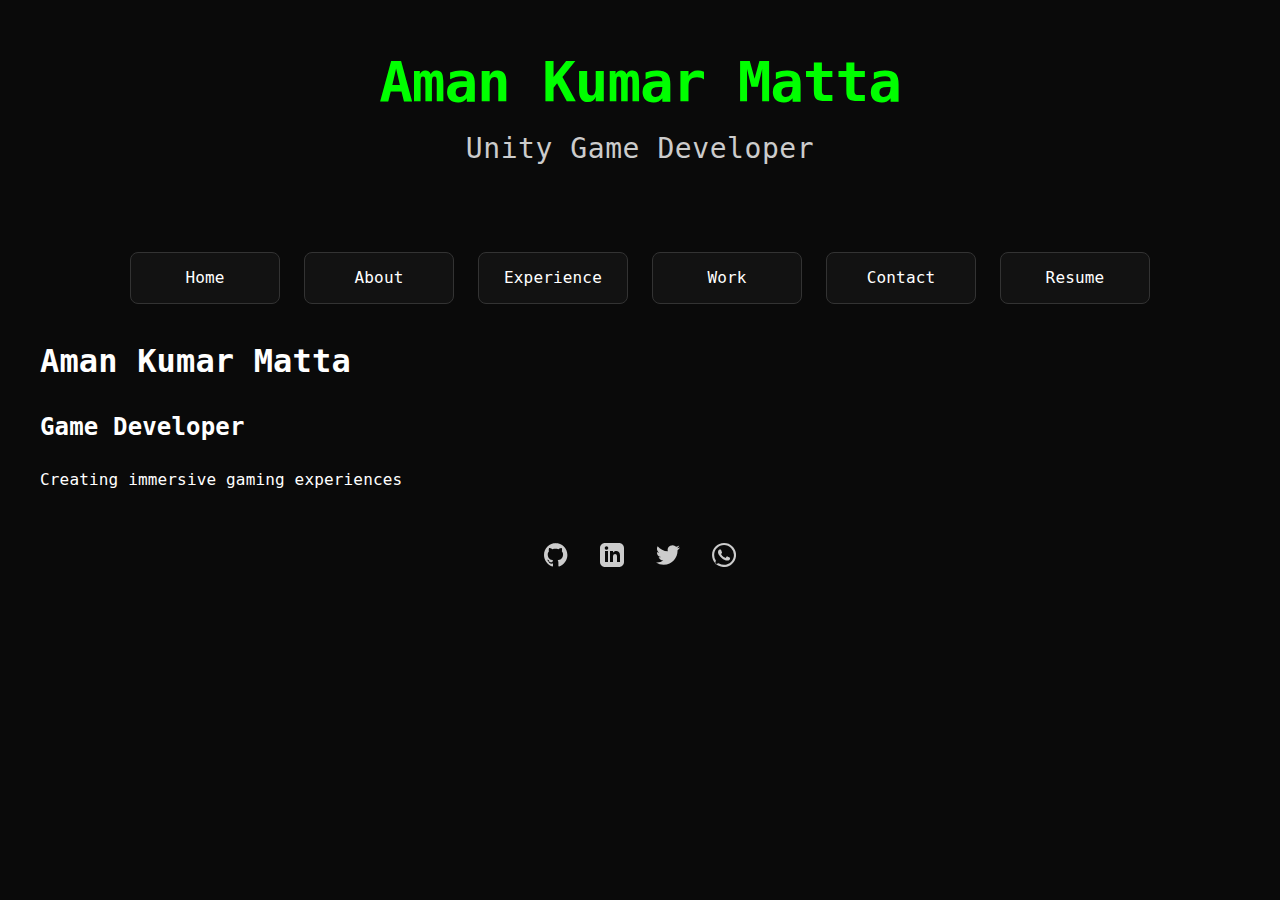
<file: index.html>
<!DOCTYPE html>
<html lang="en">
<head>
    <meta charset="UTF-8">
    <meta name="viewport" content="width=device-width, initial-scale=1.0">
    <meta name="description" content="Aman Kumar Matta - Game Developer Portfolio showcasing projects, experience, and skills in game development.">
    <meta name="theme-color" content="#121212">
    <title>Aman Kumar Matta - Game Developer</title>
    <link rel="stylesheet" href="css/styles.css">
    <link rel="icon" type="image/x-icon" href="assets/icons/favicon.ico">
    <!-- FiraCode Mono Nerd Font is a custom font that needs to be installed locally -->
    <!-- Download from: https://www.nerdfonts.com/font-downloads -->
    <!-- For web use, consider using Google Fonts' Fira Code as a fallback -->
    <link rel="preconnect" href="https://fonts.googleapis.com">
    <link rel="preconnect" href="https://fonts.gstatic.com" crossorigin>
    <link href="https://fonts.googleapis.com/css2?family=Fira+Code:wght@400;500;600;700&display=swap" rel="stylesheet">
</head>
<body>
    <div class="container">
        <header class="header">
            <h1>Aman Kumar Matta</h1>
            <h2>Unity Game Developer</h2>
        </header>

        <nav class="nav" role="navigation" aria-label="Main navigation">
            <a href="#home" class="nav-link" data-page="home" aria-current="page">Home</a>
            <a href="#about" class="nav-link" data-page="about">About</a>
            <a href="#experience" class="nav-link" data-page="experience">Experience</a>
            <a href="#work" class="nav-link" data-page="work">Work</a>
            <a href="#contact" class="nav-link" data-page="contact">Contact</a>
            <a href="assets/files/My Resume.pdf" download="Aman_Kumar_Matta_Resume.pdf" class="nav-link" aria-label="Download Resume">
                Resume
            </a>
        </nav>

        <main id="main-content" role="main">
            <!-- Content will be loaded here dynamically -->
        </main>

        <footer class="socials" role="contentinfo">
            <a href="https://github.com/amankumarmatta" target="_blank" rel="noopener noreferrer" class="social-link" aria-label="Visit GitHub Profile">
                <svg width="24" height="24" viewBox="0 0 24 24" fill="currentColor" aria-hidden="true">
                    <path d="M12 0c-6.626 0-12 5.373-12 12 0 5.302 3.438 9.8 8.207 11.387.599.111.793-.261.793-.577v-2.234c-3.338.726-4.033-1.416-4.033-1.416-.546-1.387-1.333-1.756-1.333-1.756-1.089-.745.083-.729.083-.729 1.205.084 1.839 1.237 1.237 1.237 1.07 1.834 2.807 1.304 3.492.997.107-.775.418-1.305.762-1.604-2.665-.305-5.467-1.334-5.467-5.931 0-1.311.469-2.381 1.236-3.221-.124-.303-.535-1.524.117-3.176 0 0 1.008-.322 3.301 1.23.957-.266 1.983-.399 3.003-.404 1.02.005 2.047.138 3.006.404 2.291-1.552 3.297-1.23 3.297-1.23.653 1.653.242 2.874.118 3.176.77.84 1.235 1.911 1.235 3.221 0 4.609-2.807 5.624-5.479 5.921.43.372.823 1.102.823 2.222v3.293c0 .319.192.694.801.576 4.765-1.589 8.199-6.086 8.199-11.386 0-6.627-5.373-12-12-12z"/>
                </svg>
            </a>
            <a href="https://www.linkedin.com/in/amankumarmatta/" target="_blank" rel="noopener noreferrer" class="social-link" aria-label="Visit LinkedIn Profile">
                <svg width="24" height="24" viewBox="0 0 24 24" fill="currentColor" aria-hidden="true">
                    <path d="M19 0h-14c-2.761 0-5 2.239-5 5v14c0 2.761 2.239 5 5 5h14c2.762 0 5-2.239 5-5v-14c0-2.761-2.238-5-5-5zm-11 19h-3v-11h3v11zm-1.5-12.268c-.966 0-1.75-.79-1.75-1.764s.784-1.764 1.75-1.764 1.75.79 1.75 1.764-.783 1.764-1.75 1.764zm13.5 12.268h-3v-5.604c0-3.368-4-3.113-4 0v5.604h-3v-11h3v1.765c1.396-2.586 7-2.777 7 2.476v6.759z"/>
                </svg>
            </a>
            <a href="https://twitter.com/amankumarmatta" target="_blank" rel="noopener noreferrer" class="social-link" aria-label="Visit Twitter Profile">
                <svg width="24" height="24" viewBox="0 0 24 24" fill="currentColor" aria-hidden="true">
                    <path d="M23.953 4.57a10 10 0 01-2.825.775 4.958 4.958 0 002.163-2.723c-.951.555-2.005.959-3.127 1.184a4.92 4.92 0 00-8.384 4.482C7.69 8.095 4.067 6.13 1.64 3.162a4.822 4.822 0 00-.666 2.475c0 1.71.87 3.213 2.188 4.096a4.904 4.904 0 01-2.228-.616v.06a4.923 4.923 0 003.946 4.827 4.996 4.996 0 01-2.212.085 4.936 4.936 0 004.604 3.417 9.867 9.867 0 01-6.102 2.105c-.39 0-.779-.023-1.17-.067a13.995 13.995 0 007.557 2.209c9.053 0 13.998-7.496 13.998-13.985 0-.21 0-.42-.015-.63A9.935 9.935 0 0024 4.59z"/>
                </svg>
            </a>
            <a href="https://wa.me/+918341016691" target="_blank" rel="noopener noreferrer" class="social-link" aria-label="Contact via WhatsApp">
                <svg width="24" height="24" viewBox="0 0 24 24" fill="currentColor" aria-hidden="true">
                    <path d="M17.472 14.382c-.297-.149-1.758-.867-2.03-.967-.273-.099-.471-.148-.67.15-.197.297-.767.966-.94 1.164-.173.199-.347.223-.644.075-.297-.15-1.255-.463-2.39-1.475-.883-.788-1.48-1.761-1.653-2.059-.173-.297-.018-.458.13-.606.134-.133.298-.347.446-.52.149-.174.198-.298.298-.497.099-.198.05-.371-.025-.52-.075-.149-.669-1.612-.916-2.207-.242-.579-.487-.5-.669-.51-.173-.008-.371-.01-.57-.01-.198 0-.52.074-.792.372-.272.297-1.04 1.016-1.04 2.479 0 1.462 1.065 2.875 1.213 3.074.149.198 2.096 3.2 5.077 4.487.709.306 1.262.489 1.694.625.712.227 1.36.195 1.871.118.571-.085 1.758-.719 2.006-1.413.248-.694.248-1.289.173-1.413-.074-.124-.272-.198-.57-.347m-5.421 7.403h-.004a9.87 9.87 0 01-5.031-1.378l-.361-.214-3.741.982.998-3.648-.235-.374a9.86 9.86 0 01-1.51-5.26c.001-5.45 4.436-9.884 9.888-9.884 2.64 0 5.122 1.03 6.988 2.898a9.825 9.825 0 012.893 6.994c-.003 5.45-4.437 9.884-9.885 9.884m8.413-18.297a11.815 11.815 0 00-8.415-3.48c-6.627 0-12.015 5.389-12.015 12.016 0 6.628 5.388 12.015 12.015 12.015 6.627 0 12.015-5.387 12.015-12.015 0-2.84-.99-5.464-2.649-7.521z"/>
                </svg>
            </a>
        </footer>
    </div>

    <button class="back-to-top" aria-label="Back to top">
        <svg width="24" height="24" viewBox="0 0 24 24" fill="currentColor" aria-hidden="true">
            <path d="M12 4l-1.41 1.41L16.17 11H4v2h12.17l-5.58 5.59L12 20l8-8z"/>
        </svg>
    </button>

    <script src="js/script.js"></script>
</body>
</html>
</file>
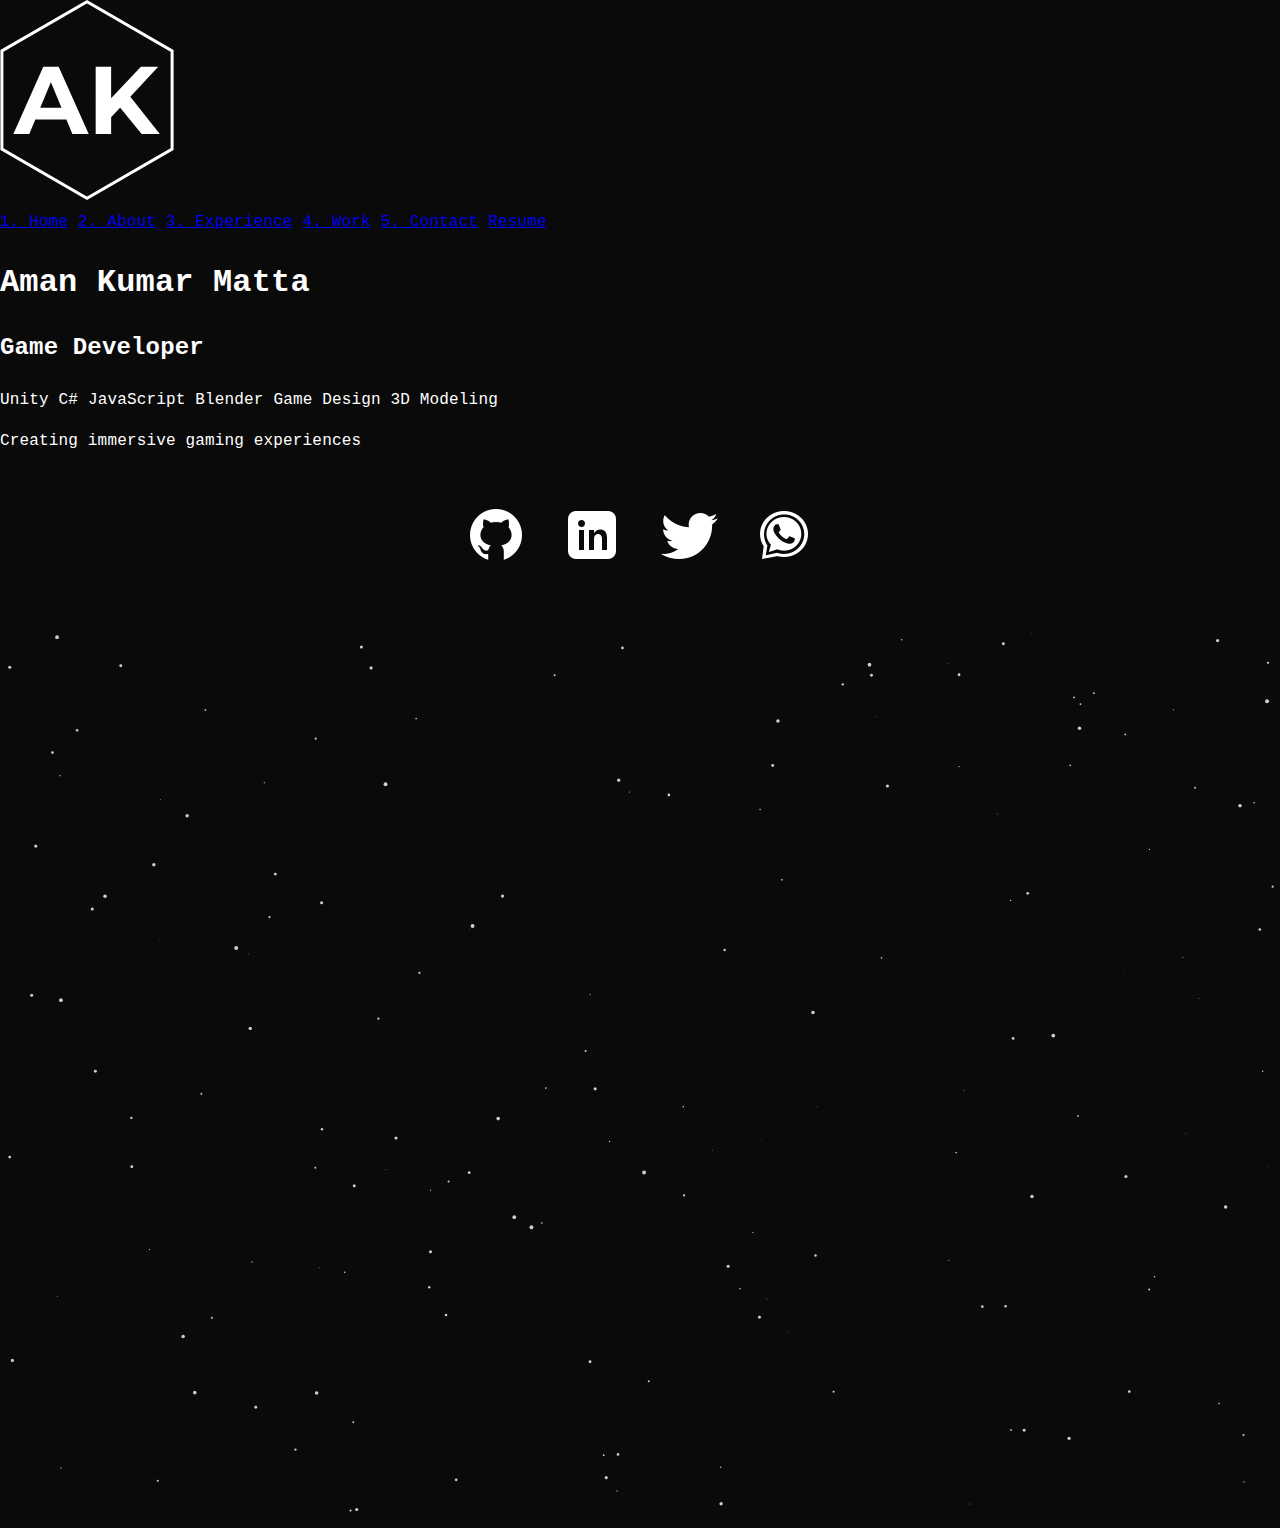
<file: pages/index.html>
<!DOCTYPE html>
<html lang="en">
<head>
    <meta charset="UTF-8">
    <meta name="viewport" content="width=device-width, initial-scale=1.0">
    <title>Aman's Portfolio</title>
    <link href="https://fonts.googleapis.com/css2?family=Montserrat:wght@400;700&display=swap" rel="stylesheet">
    <link rel="stylesheet" href="../css/styles.css">
    <link rel="icon" href="../assets/icons/Logo.png" type="image/png">
</head>
<body>
    <div class="frosted-glass">
        <div class="glass-shape"></div>
        <div class="glass-shape"></div>
    </div>
    <img src="../assets/icons/Logo.svg" alt="Logo" class="logo">
    
    <!-- Hamburger Menu -->
    <div class="hamburger">
        <span></span>
        <span></span>
        <span></span>
    </div>

    <!-- Navigation Menu -->
    <div class="buttons">
        <a href="../index.html">1. Home</a>
        <a href="about.html">2. About</a>
        <a href="experience.html">3. Experience</a>
        <a href="work.html">4. Work</a>
        <a href="contact.html">5. Contact</a>
        <a href="../assets/files/My Resume.pdf" download="Aman_Kumar_Matta_Resume.pdf" class="animated-button">
            <span></span>
            <span></span>
            <span></span>
            <span></span>
            Resume
        </a>
    </div>

    <div class="name-container">
        <h1>Aman Kumar Matta</h1>
        <h2>Game Developer</h2>
        <div class="skills">
            <span>Unity</span>
            <span>C#</span>
            <span>JavaScript</span>
            <span>Blender</span>
            <span>Game Design</span>
            <span>3D Modeling</span>
        </div>
    </div>

    <div class="welcome-text">
        <p>Creating immersive gaming experiences</p>
    </div>

    <div class="socials">
        <a href="https://github.com/amankumarmatta" target="_blank">
            <img src="../assets/icons/github.png" alt="GitHub" class="social-icon">
        </a>
        <a href="https://linkedin.com/in/amankumarmatta" target="_blank">
            <img src="../assets/icons/linkedin.png" alt="LinkedIn" class="social-icon">
        </a>
        <a href="https://twitter.com/amankumarmatta" target="_blank">
            <img src="../assets/icons/twitter.png" alt="Twitter" class="social-icon">
        </a>
        <a href="https://wa.me/+918341016691" target="_blank">
            <img src="../assets/icons/whatsapp.png" alt="Whatsapp" class="social-icon">
        </a>
    </div>

    <canvas id="starCanvas"></canvas>
    <script src="../js/script.js"></script>
    <script>
        // Hamburger Menu Toggle
        const hamburger = document.querySelector('.hamburger');
        const buttons = document.querySelector('.buttons');
        
        hamburger.addEventListener('click', () => {
            hamburger.classList.toggle('active');
            buttons.classList.toggle('active');
        });

        // Close menu when clicking outside
        document.addEventListener('click', (e) => {
            if (!hamburger.contains(e.target) && !buttons.contains(e.target)) {
                hamburger.classList.remove('active');
                buttons.classList.remove('active');
            }
        });

        // Close menu when clicking a link
        const menuLinks = document.querySelectorAll('.buttons a');
        menuLinks.forEach(link => {
            link.addEventListener('click', () => {
                hamburger.classList.remove('active');
                buttons.classList.remove('active');
            });
        });
    </script>
</body>
</html>
</file>
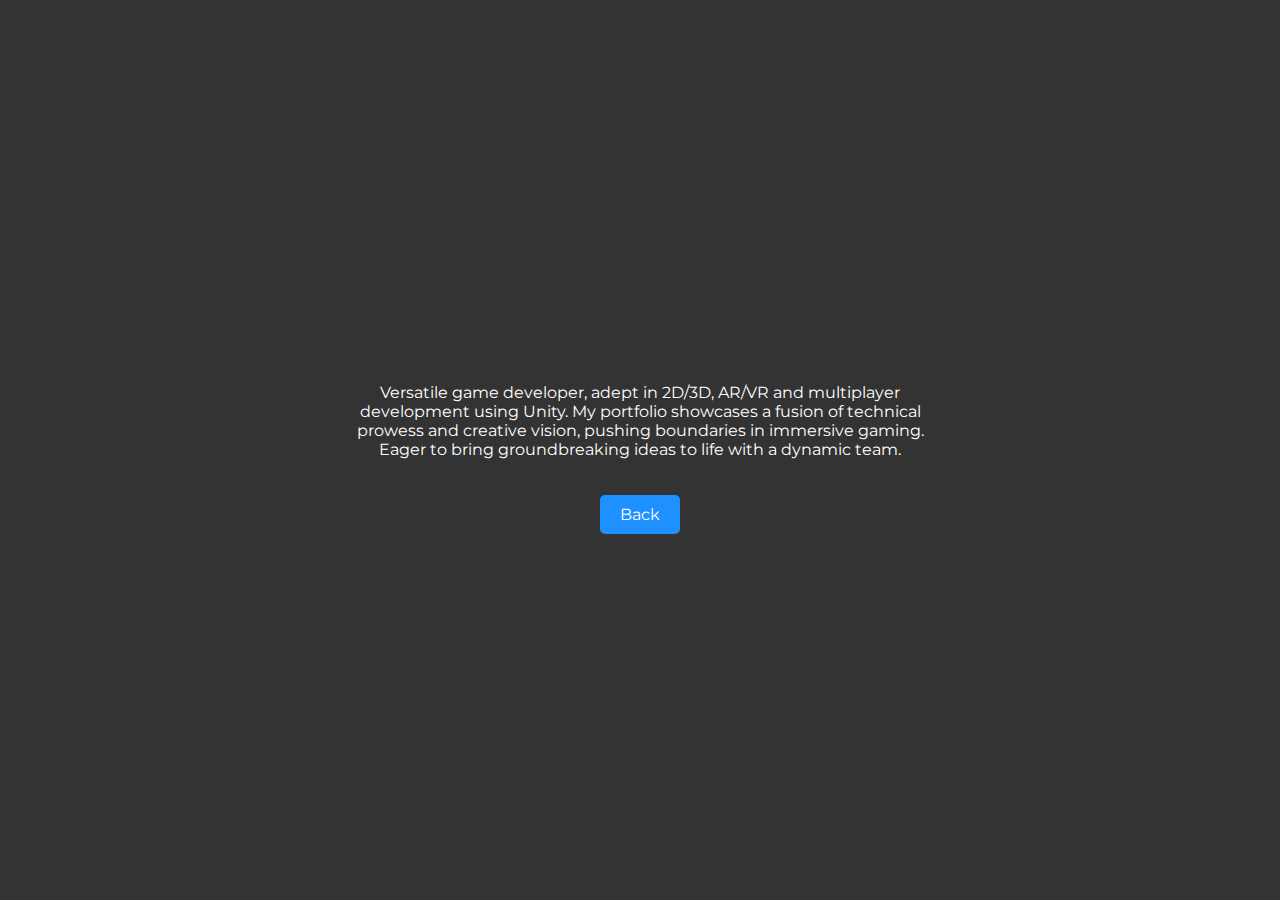
<file: about.html>
<!DOCTYPE html>
<html lang="en">
<head>
    <meta charset="UTF-8">
    <meta name="viewport" content="width=device-width, initial-scale=1.0">
    <title>About Aman Kumar Matta</title>
    <link href="https://fonts.googleapis.com/css2?family=Montserrat:wght@400;700&display=swap" rel="stylesheet">
    <style>
        body {
            margin: 0;
            height: 100vh;
            display: flex;
            align-items: center;
            justify-content: center;
            font-family: 'Montserrat', sans-serif;
            background: rgba(0, 0, 0, 0.8);
            color: #ffffff;
            text-align: center;
            overflow: hidden;
        }

        .content {
            max-width: 600px;
            padding: 20px;
            animation: fadeIn 2s ease-in-out;
        }

        @keyframes fadeIn {
            from {
                opacity: 0;
                transform: translateY(20px);
            }
            to {
                opacity: 1;
                transform: translateY(0);
            }
        }

        .back-button {
            display: inline-block;
            margin-top: 20px;
            padding: 10px 20px;
            background-color: #1e90ff;
            color: white;
            text-decoration: none;
            font-size: 1rem;
            border-radius: 5px;
        }

        .back-button:hover {
            background-color: #1c86ee;
        }
    </style>
</head>
<body>
    <div class="content">
        <p>Versatile game developer, adept in 2D/3D, AR/VR and multiplayer development using Unity. My portfolio showcases a fusion of technical prowess and creative vision, pushing boundaries in immersive gaming. Eager to bring groundbreaking ideas to life with a dynamic team.</p>
        <a href="#" class="back-button" onclick="goBack()">Back</a>
    </div>
    <script>
        function goBack() {
            window.history.back();
        }
    </script>
</body>
</html>
</file>
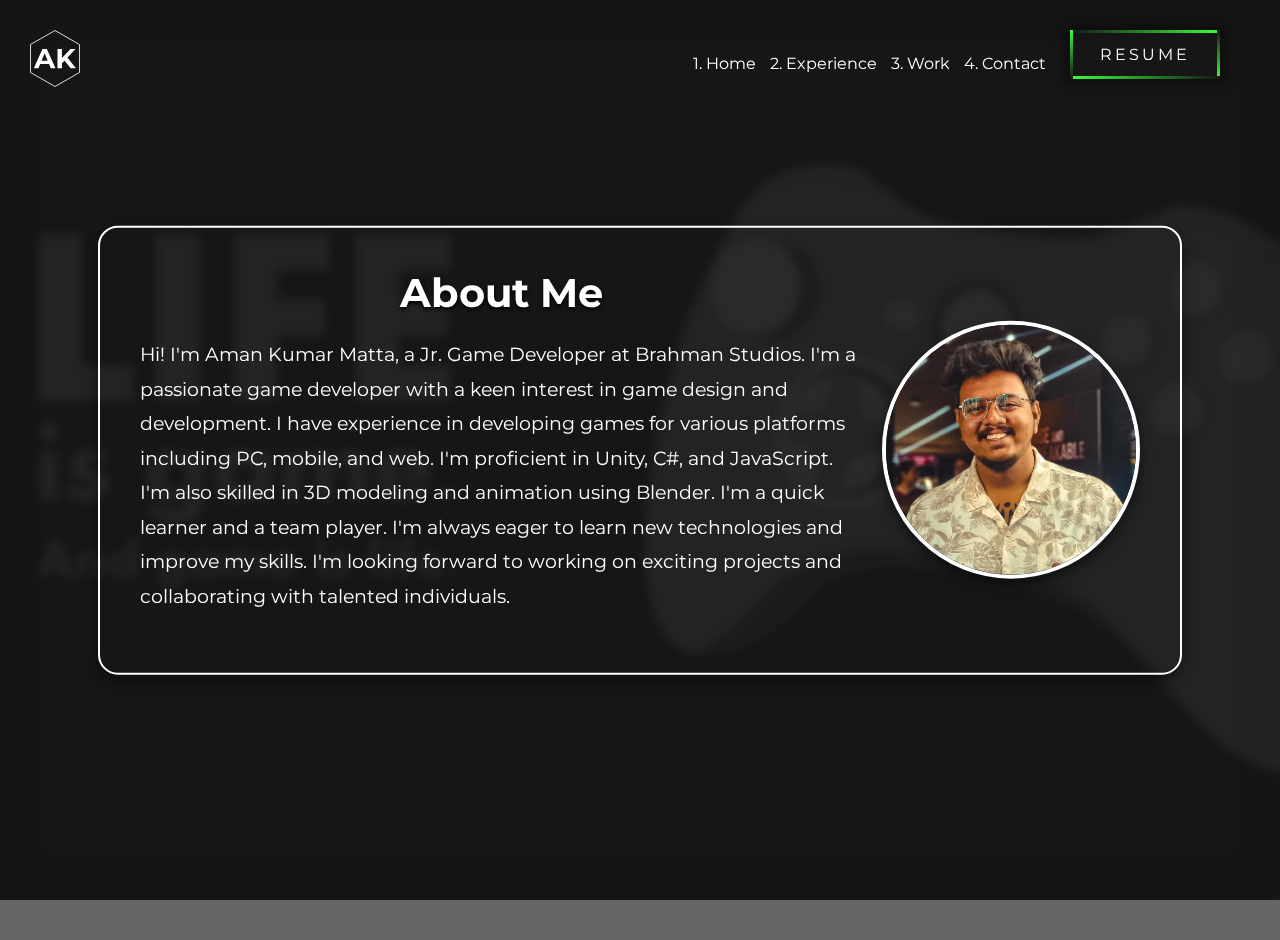
<file: contact.html>
<!DOCTYPE html>
<html lang="en">
<head>
    <meta charset="UTF-8">
    <meta name="viewport" content="width=device-width, initial-scale=1.0">
    <title>About - Aman's Portfolio</title>
    <link href="https://fonts.googleapis.com/css2?family=Montserrat:wght@400;700&display=swap" rel="stylesheet">
    <link rel="stylesheet" href="styles.css">
    <link rel="icon" href="Logo.png" type="image/png">
</head>
<body>
    <div class="frosted-glass"></div> <!-- Frosted glass effect -->
    <img src="Logo.svg" alt="Logo" class="logo">
    <div class="buttons">
        <a href="index.html">1. Home</a>
        <a href="experience.html">2. Experience</a>
        <a href="work.html">3. Work</a>
        <a href="contact.html">4. Contact</a>
        <a href="My Resume.pdf" download="Aman_Kumar_Matta_Resume.pdf" class="animated-button">
            <span></span>
            <span></span>
            <span></span>
            <span></span>
            Resume
        </a>
    </div>
    <div class="about-me" id="content">
        <div class="text-content">
        <h1>About Me</h1>
        <p>
            Hi! I'm Aman Kumar Matta, a Jr. Game Developer at Brahman Studios. I'm a passionate game developer with a keen interest in game design and development. I have experience in developing games for various platforms including PC, mobile, and web. I'm proficient in Unity, C#, and JavaScript. I'm also skilled in 3D modeling and animation using Blender. I'm a quick learner and a team player. I'm always eager to learn new technologies and improve my skills. I'm looking forward to working on exciting projects and collaborating with talented individuals.
        </p>
        </div>
        <img src="dp.JPG" alt="Aman Kumar Matta">
    </div>
    <canvas id="starCanvas"></canvas>
    <script src="script.js"></script>
</body>
</html>
</file>
<file: styles.css>
body {
    margin: 0;
    padding: 0;
    height: 100vh;
    background: url('Background.jpg') no-repeat center center fixed;
    background-size: cover;
    backdrop-filter: blur(5px) saturate(180%) contrast(120%);
    -webkit-backdrop-filter: blur(15px) saturate(180%) contrast(120%);
    display: flex;
    align-items: center;
    justify-content: center;
    overflow: hidden;
    position: relative;
    font-family: 'Montserrat', sans-serif;
}

body:after {
    content: '';
    position: absolute;
    top: 0;
    left: 0;
    right: 0;
    bottom: 0;
    background: rgba(255, 255, 255, 0.05);
    box-shadow: inset 0 0 50px rgba(0, 0, 0, 0.1);
    pointer-events: none;
}

body > * {
    position: relative;
    z-index: 1;
    text-align: center;
    color: #fff;
    padding: 20px;
}

h1 {
    margin: 0;
    font-size: 5rem;
    font-weight: bold;
    text-shadow: 0 2px 4px rgb(0, 0, 0);
}

a {
    color: #ffffff;
    text-decoration: none;
    margin-left: 10px;
    font-size: 1rem;
}
.buttons {
    position: absolute;
    top: 20px;
    right: 20px;
}

.name-container {
    display: inline-block;
    text-align: center;
}

.welcome-text {
    position: absolute;
    bottom: 20px;
    width: 22ch;
    animation: typing 2s steps(22, end) infinite, blink-caret 1s step-end infinite;
    white-space: nowrap;
    overflow: hidden;
    text-align: center;
    font-size: 1.5rem;
    color: #ffffff;
}

@keyframes typing {
    from {
        width: 0;
    }
    to {
        width: 22ch;
    }
}

@keyframes blink-caret {
    from, to {
        border-color: transparent;
    }
    50% {
        border-color: orange;
    }
}

.logo {
    position: absolute;
    top: 10px;
    left: 10px;
    width: 50px;
    height: auto;
}    
.animated-button {
    position: relative;
    padding: 15px 30px;
    margin: -10px 20px;
    box-shadow: 0 0 10px 5px rgba(0, 0, 0, 0.4);
    color: #ffffff;
    text-decoration: none;
    text-transform: uppercase;
    letter-spacing: 3px;
    overflow: hidden;
    display: inline-block;
}

.animated-button span {
position: absolute;
display: block;
}

/* Top border animation */
.animated-button span:nth-child(1) {
top: 0;
left: 0;
width: 100%;
height: 3px;
background: linear-gradient(to right, #171618, #3bff3b);
animation: animate1 2s linear infinite;
}

/* Right border animation */
.animated-button span:nth-child(2) {
top: 0;
right: 0;
width: 3px;
height: 100%;
background: linear-gradient(to bottom, #171618, #3bff3b);
animation: animate2 2s linear infinite;
animation-delay: 1s;
}

/* Bottom border animation */
.animated-button span:nth-child(3) {
bottom: 0;
left: 0;
width: 100%;
height: 3px;
background: linear-gradient(to left, #171618, #3bff3b);
animation: animate3 2s linear infinite;
}

/* Left border animation */
.animated-button span:nth-child(4) {
top: 0;
left: 0;
width: 3px;
height: 100%;
background: linear-gradient(to top, #171618, #3bff3b);
animation: animate4 2s linear infinite;
animation-delay: 1s;
}

/* Keyframes for animations */
@keyframes animate1 {
0% {
    transform: translateX(-100%);
}
100% {
    transform: translateX(100%);
}
}

@keyframes animate2 {
0% {
    transform: translateY(-100%);
}
100% {
    transform: translateY(100%);
}
}

@keyframes animate3 {
0% {
    transform: translateX(100%);
}
100% {
    transform: translateX(-100%);
}
}

@keyframes animate4 {
0% {
    transform: translateY(100%);
}
100% {
    transform: translateY(-100%);
}
}
.socials {
    position: fixed;
    bottom: 20px;
    right: 20px;
    display: flex;
    flex-direction: row;
    gap: 10px;
}

.social-icon {
    display: inline-block;
    width: 40px;
    height: 40px;
    transition: transform 0.3s ease;
}

.social-icon img {
    width: 100%;
    height: 100%;
}

.social-icon:hover {
    transform: scale(1.1);
}
canvas {
    position: absolute;
    top: 0;
    left: 0;
    pointer-events: none;
}
.frosted-glass {
    position: absolute;
    top: 0;
    left: 0;
    width: 100%;
    height: 100%;
    background-color: rgba(0, 0, 0, 0.6); /* Blackish transparent overlay */
    backdrop-filter: blur(10px); /* Frosted glass effect */
    display: flex;
    justify-content: center;
    align-items: center;
    z-index: -1; /* Ensure it is behind the content */
}
.about-me {
    position: absolute;
    top: 50%;
    left: 50%;
    transform: translate(-50%, -50%);
    display: flex;
    align-items: center;
    justify-content: center;
    width: 100%;
    max-width: 1000px;
    background-color: rgba(0, 0, 0, 0);
    padding: 40px;
    color: #fff;
    border-radius: 20px;
    border: 2px solid #fff;
    box-shadow: 0 6px 12px rgba(0, 0, 0, 0.4);
    z-index: 2;
}

.about-me .text-content {
    flex: 1;
    padding-right: 20px;
}

.about-me h1 {
    margin: 0;
    font-size: 2.5rem;
    text-align: center;
    margin-bottom: 20px;
}

.about-me p {
    font-size: 1.2rem;
    line-height: 1.8;
    text-align: left;
}

.about-me img {
    width: 250px;
    height: 250px;
    object-fit: cover;
    border-radius: 50%;
    border: 4px solid #fff;
    box-shadow: 0 6px 12px rgba(0, 0, 0, 0.5);
}

@media (max-width: 768px) {
    .about-me {
        width: 90%;
        flex-direction: column;
        padding: 20px;
    }

    .about-me .text-content {
        padding-right: 0;
        text-align: center;
    }

    .about-me h1 {
        font-size: 2rem;
    }

    .about-me p {
        font-size: 1rem;
    }

    .about-me img {
        width: 200px;
        height: 200px;
        margin-top: 20px;
    }
}
</file>
<file: css/styles.css>
/* Modern CSS Reset and Base Styles */
:root {
    --primary-color: #00ff00;
    --secondary-color: #00cc00;
    --accent-color: #00ff33;
    --text-color: #ffffff;
    --text-light: #cccccc;
    --background: #0a0a0a;
    --background-alt: #121212;
    --border-color: #333333;
    --error-color: #ff4d4d;
    --success-color: #00cc00;
    --shadow-sm: 0 1px 2px 0 rgba(0, 0, 0, 0.3);
    --shadow-md: 0 4px 6px -1px rgba(0, 0, 0, 0.4);
    --shadow-lg: 0 10px 15px -3px rgba(0, 0, 0, 0.5);
    --transition: all 0.3s ease;
    --font-heading: 'FiraCode Nerd Font Mono', 'FiraCode Mono', monospace;
    --font-body: 'FiraCode Nerd Font Mono', 'FiraCode Mono', monospace;
}

html, body {
    margin: 0;
    padding: 0;
    width: 100%;
    overflow-x: hidden;
    background: var(--background);
    font-family: var(--font-body);
    color: var(--text-color);
    line-height: 1.6;
    -webkit-font-smoothing: antialiased;
    -moz-osx-font-smoothing: grayscale;
    letter-spacing: 0.01em;
}

/* Modern Container */
.container {
    max-width: 1200px;
    margin: 0 auto;
    padding: 0 1.5rem;
    position: relative;
}

/* Header Styles */
.header {
    padding: 3rem 0;
    text-align: center;
    background: var(--background);
    position: relative;
    z-index: 10;
    margin-bottom: 2rem;
}

.header h1 {
    font-size: 3.5rem;
    font-weight: 800;
    margin: 0;
    color: var(--primary-color);
    animation: fadeIn 1s ease-out;
    letter-spacing: -0.02em;
    line-height: 1.2;
}

.header h2 {
    font-size: 1.75rem;
    color: var(--text-light);
    margin: 0.75rem 0 0;
    font-weight: 500;
    letter-spacing: 0.02em;
}

/* Navigation */
.nav {
    display: flex;
    justify-content: center;
    gap: 1.5rem;
    margin: 2rem 0;
    flex-wrap: wrap;
    position: relative;
}

.nav-link {
    padding: 0.75rem 1.5rem;
    border-radius: 0.5rem;
    color: var(--text-color);
    text-decoration: none;
    font-weight: 500;
    transition: var(--transition);
    background: var(--background-alt);
    border: 1px solid var(--border-color);
    position: relative;
    overflow: hidden;
    text-align: center;
    min-width: 100px;
}

.nav-link:hover, .nav-link.active {
    background: var(--primary-color);
    color: var(--background);
    transform: translateY(-2px);
    border-color: var(--primary-color);
    box-shadow: 0 4px 12px rgba(0, 255, 0, 0.2);
}

/* Card Layout */
.card {
    background: var(--background-alt);
    border-radius: 1rem;
    padding: 2.5rem;
    box-shadow: var(--shadow-md);
    transition: var(--transition);
    margin: 1.5rem 0;
    border: 1px solid var(--border-color);
    position: relative;
    overflow: hidden;
}

.card:hover {
    transform: translateY(-5px);
    box-shadow: var(--shadow-lg);
    border-color: var(--primary-color);
}

.card-text {
    font-size: 1.1rem;
    line-height: 1.7;
    margin-bottom: 1.5rem;
    text-align: justify;
    color: var(--text-color);
}

/* Content Sections */
.section {
    position: relative;
    padding: 4rem 0;
    opacity: 0;
    transform: translateY(20px);
    transition: opacity 0.6s ease, transform 0.6s ease;
}

.section.visible {
    opacity: 1;
    transform: translateY(0);
}

.section-title {
    position: relative;
    display: inline-block;
    margin-bottom: 2.5rem;
    color: var(--primary-color);
    font-weight: 700;
    font-size: 2.25rem;
    letter-spacing: -0.01em;
    text-align: center;
    width: 100%;
}

/* Grid Layout */
.grid {
    display: grid;
    grid-template-columns: repeat(auto-fit, minmax(300px, 1fr));
    gap: 2.5rem;
    margin: 2.5rem 0;
}

/* Projects Grid */
.projects-grid {
    display: grid;
    grid-template-columns: repeat(2, 1fr);
    column-gap: 2rem;
    row-gap: 5rem;
    margin-top: 2rem;
    margin-bottom: 3rem;
    position: relative;
}

.project-card {
    background: var(--background-alt);
    border-radius: 1rem;
    overflow: hidden;
    box-shadow: var(--shadow-md);
    transition: var(--transition);
    border: 1px solid var(--border-color);
    padding: 2rem;
    height: auto;
    min-height: 300px;
    display: flex;
    flex-direction: column;
    position: relative;
    margin-bottom: 0;
    transform: none;
}

.project-card:hover {
    transform: translateY(-5px);
    box-shadow: var(--shadow-lg);
    border-color: var(--primary-color);
}

.project-card h3 {
    font-size: 1.5rem;
    font-weight: 600;
    margin: 0 0 1rem;
    color: var(--primary-color);
    letter-spacing: -0.01em;
}

.project-card p {
    color: var(--text-light);
    margin: 0 0 1.5rem;
    font-size: 1rem;
    line-height: 1.6;
    flex-grow: 1;
}

.project-tags {
    display: flex;
    flex-wrap: wrap;
    gap: 0.5rem;
    margin-top: auto;
}

.tag {
    background: rgba(0, 255, 157, 0.1);
    color: var(--primary-color);
    padding: 0.4rem 0.8rem;
    border-radius: 2rem;
    font-size: 0.85rem;
    font-weight: 500;
    transition: var(--transition);
}

.tag:hover {
    background: var(--primary-color);
    color: var(--background);
    transform: translateY(-2px);
}

/* Social Links */
.socials {
    display: flex;
    justify-content: center;
    gap: 2rem;
    margin: 3rem 0;
}

.social-link {
    color: var(--text-light);
    transition: var(--transition);
    font-size: 1.5rem;
    position: relative;
}

.social-link:hover {
    color: var(--primary-color);
    transform: translateY(-3px);
}

/* Animations */
@keyframes fadeIn {
    from {
        opacity: 0;
        transform: translateY(20px);
    }
    to {
        opacity: 1;
        transform: translateY(0);
    }
}

/* Responsive Design */
@media (max-width: 1024px) {
    .container {
        padding: 0 2rem;
    }
    
    .header h1 {
        font-size: 3rem;
    }
    
    .grid {
        grid-template-columns: repeat(2, 1fr);
    }
}

@media (max-width: 768px) {
    .header h1 {
        font-size: 2.5rem;
    }

    .header h2 {
        font-size: 1.25rem;
    }

    .nav {
        flex-direction: column;
        align-items: center;
        gap: 1rem;
    }

    .nav-link {
        width: 100%;
        max-width: 300px;
    }

    .grid {
        grid-template-columns: 1fr;
    }
    
    .card {
        padding: 1.5rem;
    }
    
    .section {
        padding: 3rem 0;
    }
    
    .section-title {
        font-size: 2rem;
    }
    
    .projects-grid {
        grid-template-columns: 1fr;
        row-gap: 4rem;
    }
    
    .project-card {
        min-height: auto;
    }
}

/* Contact Form */
.contact-form {
    max-width: 600px;
    margin: 0 auto;
}

.form-group {
    position: relative;
    margin-bottom: 2rem;
}

.form-group label {
    display: block;
    margin-bottom: 0.5rem;
    font-weight: 500;
    color: var(--text-color);
    transition: var(--transition);
}

.form-group input,
.form-group textarea {
    width: 100%;
    padding: 1rem;
    border: 2px solid var(--border-color);
    border-radius: 0.5rem;
    transition: var(--transition);
    font-size: 1rem;
    background: var(--background);
    color: var(--text-color);
    font-family: var(--font-body);
}

.form-group input:focus,
.form-group textarea:focus {
    border-color: var(--primary-color);
    box-shadow: 0 0 0 3px rgba(0, 255, 157, 0.1);
    outline: none;
}

.form-group input.error,
.form-group textarea.error {
    border-color: var(--error-color);
}

.error-message {
    color: var(--error-color);
    font-size: 0.875rem;
    margin-top: 0.5rem;
    display: block;
}

.success-message {
    background: var(--success-color);
    color: var(--background);
    padding: 1rem;
    border-radius: 0.5rem;
    margin-top: 1rem;
    text-align: center;
    font-weight: 500;
    animation: fadeIn 0.3s ease;
}

/* Submit Button */
.submit-btn {
    background: var(--primary-color);
    color: var(--background);
    padding: 0.75rem 1.5rem;
    border: none;
    border-radius: 0.5rem;
    font-weight: 500;
    cursor: pointer;
    transition: var(--transition);
    position: relative;
    overflow: hidden;
    font-size: 1rem;
    letter-spacing: 0.5px;
    text-transform: uppercase;
    width: 100%;
}

.submit-btn:hover {
    background: var(--secondary-color);
    transform: translateY(-2px);
    box-shadow: 0 4px 12px rgba(0, 255, 157, 0.2);
}

/* Back to Top Button */
.back-to-top {
    position: fixed;
    bottom: 2rem;
    right: 2rem;
    background: var(--primary-color);
    color: var(--background);
    width: 3rem;
    height: 3rem;
    border-radius: 50%;
    display: flex;
    align-items: center;
    justify-content: center;
    cursor: pointer;
    opacity: 0;
    transition: var(--transition);
    z-index: 100;
    border: none;
    box-shadow: 0 2px 10px rgba(0, 0, 0, 0.2);
}

.back-to-top.visible {
    opacity: 1;
}

.back-to-top:hover {
    background: var(--secondary-color);
    transform: translateY(-2px);
    box-shadow: 0 4px 12px rgba(0, 255, 157, 0.2);
}

/* Timeline Styles */
.timeline {
    position: relative;
    padding: 2rem 0;
}

.timeline::before {
    content: '';
    position: absolute;
    top: 0;
    left: 50%;
    transform: translateX(-50%);
    height: 100%;
    width: 2px;
    background: var(--border-color);
}

.timeline-item {
    position: relative;
    margin-bottom: 3rem;
    background: var(--background-alt);
    border-radius: 0.5rem;
    padding: 2rem;
    border: 1px solid var(--border-color);
    transition: var(--transition);
    width: calc(50% - 30px);
    margin-left: auto;
}

.timeline-item:nth-child(odd) {
    margin-left: 0;
    margin-right: auto;
}

.timeline-item::before {
    content: '';
    position: absolute;
    top: 1.5rem;
    width: 1rem;
    height: 1rem;
    border-radius: 50%;
    background: var(--primary-color);
    border: 2px solid var(--background);
}

.timeline-item:nth-child(odd)::before {
    right: -35px;
}

.timeline-item:nth-child(even)::before {
    left: -35px;
}

.timeline-item h3 {
    color: var(--primary-color);
    margin: 0 0 0.5rem;
    font-size: 1.25rem;
    letter-spacing: -0.01em;
}

.timeline-date {
    color: var(--text-light);
    font-size: 0.875rem;
    margin-bottom: 1rem;
    display: block;
}

.timeline-item p {
    color: var(--text-light);
    font-size: 0.875rem;
    line-height: 1.6;
}

.timeline-item:hover {
    border-color: var(--primary-color);
    transform: translateY(-5px);
    box-shadow: var(--shadow-md);
}

/* Skills Grid */
.skills-grid {
    display: flex;
    flex-wrap: wrap;
    gap: 0.75rem;
    margin-top: 1.5rem;
}

.skill-tag {
    background: rgba(0, 255, 157, 0.1);
    color: var(--primary-color);
    padding: 0.5rem 1rem;
    border-radius: 2rem;
    font-size: 0.9rem;
    font-weight: 500;
    transition: var(--transition);
    border: 1px solid rgba(0, 255, 157, 0.2);
}

.skill-tag:hover {
    background: var(--primary-color);
    color: var(--background);
    transform: translateY(-2px);
    box-shadow: 0 4px 8px rgba(0, 255, 157, 0.2);
}

/* About Grid */
.about-grid {
    display: grid;
    grid-template-columns: repeat(auto-fit, minmax(250px, 1fr));
    gap: 2rem;
    margin-top: 2rem;
}

.about-item {
    background: rgba(0, 255, 157, 0.05);
    padding: 1.5rem;
    border-radius: 0.5rem;
    border: 1px solid rgba(0, 255, 157, 0.1);
    transition: var(--transition);
}

.about-item:hover {
    transform: translateY(-5px);
    box-shadow: var(--shadow-md);
    border-color: var(--primary-color);
}

.about-item h3 {
    color: var(--primary-color);
    margin: 0 0 0.75rem;
    font-size: 1.25rem;
    letter-spacing: -0.01em;
}

.about-item p {
    color: var(--text-light);
    margin: 0;
    line-height: 1.6;
}

/* Focus Styles for Accessibility */
:focus {
    outline: 2px solid var(--primary-color);
    outline-offset: 2px;
}

/* High Contrast Mode Support */
@media (prefers-contrast: high) {
    :root {
        --primary-color: #00ff00;
        --text-color: #ffffff;
        --background: #000000;
    }
}

/* Reduced Motion */
@media (prefers-reduced-motion: reduce) {
    * {
        animation-duration: 0.01ms !important;
        animation-iteration-count: 1 !important;
        transition-duration: 0.01ms !important;
        scroll-behavior: auto !important;
    }
}
</file>
